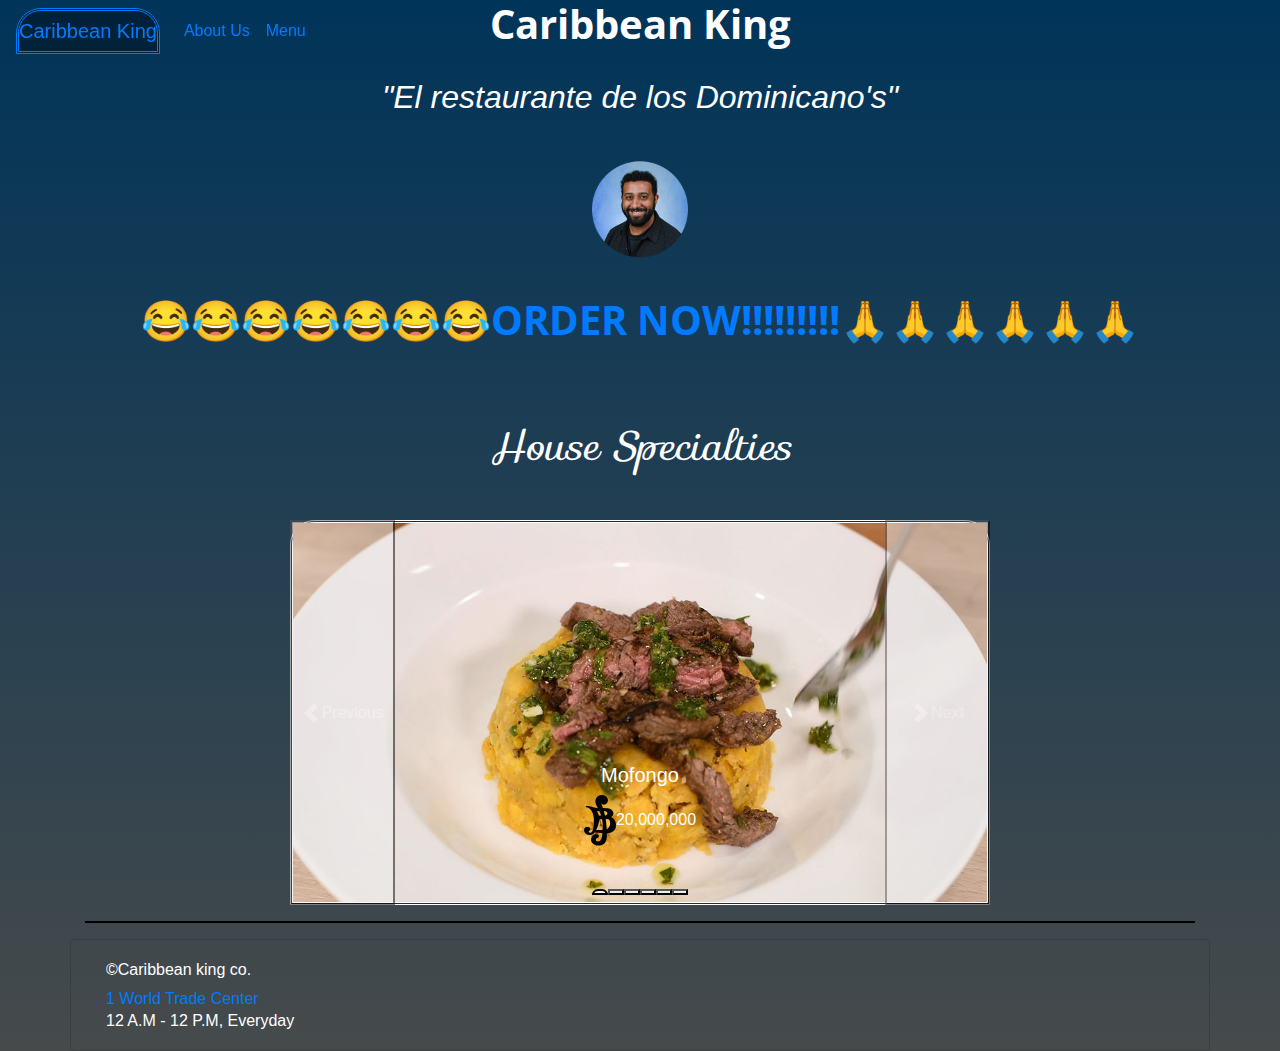
<file: index.html>
<!DOCTYPE html>
<html lang="en">
<head>
    <meta charset="UTF-8">
    <meta name="viewport" content="width=device-width, initial-scale=1.0">
    <!-- Bootstrap -->
    <link rel="stylesheet" href="https://cdn.jsdelivr.net/npm/bootstrap@4.0.0/dist/css/bootstrap.min.css" integrity="sha384-Gn5384xqQ1aoWXA+058RXPxPg6fy4IWvTNh0E263XmFcJlSAwiGgFAW/dAiS6JXm" crossorigin="anonymous">
    <link rel="stylesheet" href="styles.css">
    <title>Caribbean King</title>

    <link rel="preconnect" href="https://fonts.googleapis.com">
<link rel="preconnect" href="https://fonts.gstatic.com" crossorigin>
<link href="https://fonts.googleapis.com/css2?family=Open+Sans:ital,wght@0,300..800;1,300..800&family=Sacramento&family=Sofia&display=swap" rel="stylesheet">

</head>
<body>
  <header>
    <div class="container">
      <nav class="navbar navbar-expand fixed-top bg-body-tertiary">
        <div class="container-fluid">
          <a class="navbar-brand active" href="index.html">Caribbean King</a>
          <button class="navbar-toggler" type="button" data-bs-toggle="collapse" data-bs-target="#navbarNav" aria-controls="navbarNav" aria-expanded="false" aria-label="Toggle navigation">
            <span class="navbar-toggler-icon"></span>
          </button>
          <div class="collapse navbar-collapse" id="navbarNav">
            <ul class="navbar-nav">
              <li class="nav-item">
                <a class="nav-link" href="About.html">About Us</a>
              </li>
              <li class="nav-item text-white">
                <a class="nav-link" href="Menu.html">Menu</a>
              </li>
            </ul>
          </div>
        </div>
      </nav>
      <h1 class="name ehr">Caribbean King</h1>
      <h2 class="dame">"El restaurante de los Dominicano's"</h2>
      <img class="foster" src="Images/foster.png">
</header>
<main>
  <div class="container">
    <a href="Menu.html"><h1 class="ehr lame">😂😂😂😂😂😂😂ORDER NOW!!!!!!!!!🙏🙏🙏🙏🙏🙏</a></h1></span>
  </div>
  <br><br>
  <h1 class="sofia-regular food">House Specialties</h1>
  <div id="carouselExampleCaptions" class="carousel slide" data-bs-ride="carousel">
    <div class="carousel-indicators">
      <button type="button" data-bs-target="#carouselExampleCaptions" data-bs-slide-to="0" class="active" aria-current="true" aria-label="Slide 1"></button>
      <button type="button" data-bs-target="#carouselExampleCaptions" data-bs-slide-to="1" aria-label="Slide 2"></button>
      <button type="button" data-bs-target="#carouselExampleCaptions" data-bs-slide-to="2" aria-label="Slide 3"></button>
      <button type="button" data-bs-target="#carouselExampleCaptions" data-bs-slide-to="3" aria-label="Slide 4"></button>
      <button type="button" data-bs-target="#carouselExampleCaptions" data-bs-slide-to="4" aria-label="Slide 5"></button>
      <button type="button" data-bs-target="#carouselExampleCaptions" data-bs-slide-to="5" aria-label="Slide 6"></button>
    </div>

    <div class="carousel-inner">
      <div class="carousel-item active">
        <img src="Images/mofongo.jpg" class="d-block w-100" alt="Mofongo">
        <div class="carousel-caption d-none d-md-block">
          <h5>Mofongo</h5>
          <p><img src="Images/32px-Berrysymbol.svg.png">20,000,000</p>
        </div>
      </div>

      <div class="carousel-item">
        <img src="Images/domin-red-beans.jpg" class="d-block w-100" alt="Rice">
        <div class="carousel-caption d-none d-md-block">
          <h5>Arroz con Habichuelas</h5>
          <p><img src="Images/32px-Berrysymbol.svg.png">15,000,000</p>
        </div>
      </div>

      <div class="carousel-item">
        <img src="Images/flan.jpeg" class="d-block w-100" alt="flan">
        <div class="carousel-caption d-none d-md-block">
          <h5>Flan</h5>
          <p><img src="Images/32px-Berrysymbol.svg.png">10,000,000</p>
        </div>
      </div>

      <div class="carousel-item">
        <img src="Images/pina.jpeg" class="d-block w-100" alt="Pina Colada">
        <div class="carousel-caption d-none d-md-block">
          <h5>Pina Colada</h5>
          <p><img src="Images/32px-Berrysymbol.svg.png">10,000,000</p>
        </div>
      </div>

      <div class="carousel-item">
        <img src="Images/ricemilk.jpg" class="d-block w-100" alt="Milk">
        <div class="carousel-caption d-none d-md-block">
          <h5>Arroz con Leche</h5>
          <p><img src="Images/32px-Berrysymbol.svg.png">15,000,000</p>
        </div>
      </div>

      <div class="carousel-item">
        <img src="Images/sancocho.jpeg" class="d-block w-100" alt="...">
        <div class="carousel-caption d-none d-md-block">
          <h5>Sancocho</h5>
          <p><img src="Images/32px-Berrysymbol.svg.png">12,000,000</p>
        </div>
      </div>
    </div>
    <button class="carousel-control-prev" type="button" data-bs-target="#carouselExampleCaptions" data-bs-slide="prev">
      <span class="carousel-control-prev-icon" aria-hidden="true"></span>
      <span class="visually-hidden">Previous</span>
    </button>
    <button class="carousel-control-next" type="button" data-bs-target="#carouselExampleCaptions" data-bs-slide="next">
      <span class="carousel-control-next-icon" aria-hidden="true"></span>
      <span class="visually-hidden">Next</span>
    </button>
  </div>
</main>
<div class="container"><hr></div>
<footer>
  <div class="card container">
    <div class="card-body">
      <h6 class="card-text">&copy;Caribbean king co.</h6>
      <a href="https://www.google.com/maps/place/1+World+Trade+Center,+New+York,+NY+10007/@40.7130043,-74.0157024,17z/data=!3m1!4b1!4m6!3m5!1s0x89c25b815e7ac3e1:0x42fad3467d128c8d!8m2!3d40.7130043!4d-74.0131275!16s%2Fg%2F11mn82pj9m?entry=ttu&g_ep=EgoyMDI1MDEwOC4wIKXMDSoJLDEwMjExMjM0SAFQAw%3D%3D"><p class="card-text">1 World Trade Center</p></a>
      <h6 class="card-text">12 A.M - 12 P.M, Everyday</h6>
    </div>
  </div>
</footer>
<script src="https://cdn.jsdelivr.net/npm/bootstrap@5.3.3/dist/js/bootstrap.bundle.min.js" integrity="sha384-YvpcrYf0tY3lHB60NNkmXc5s9fDVZLESaAA55NDzOxhy9GkcIdslK1eN7N6jIeHz" crossorigin="anonymous"></script>
</body>
</html>
</file>
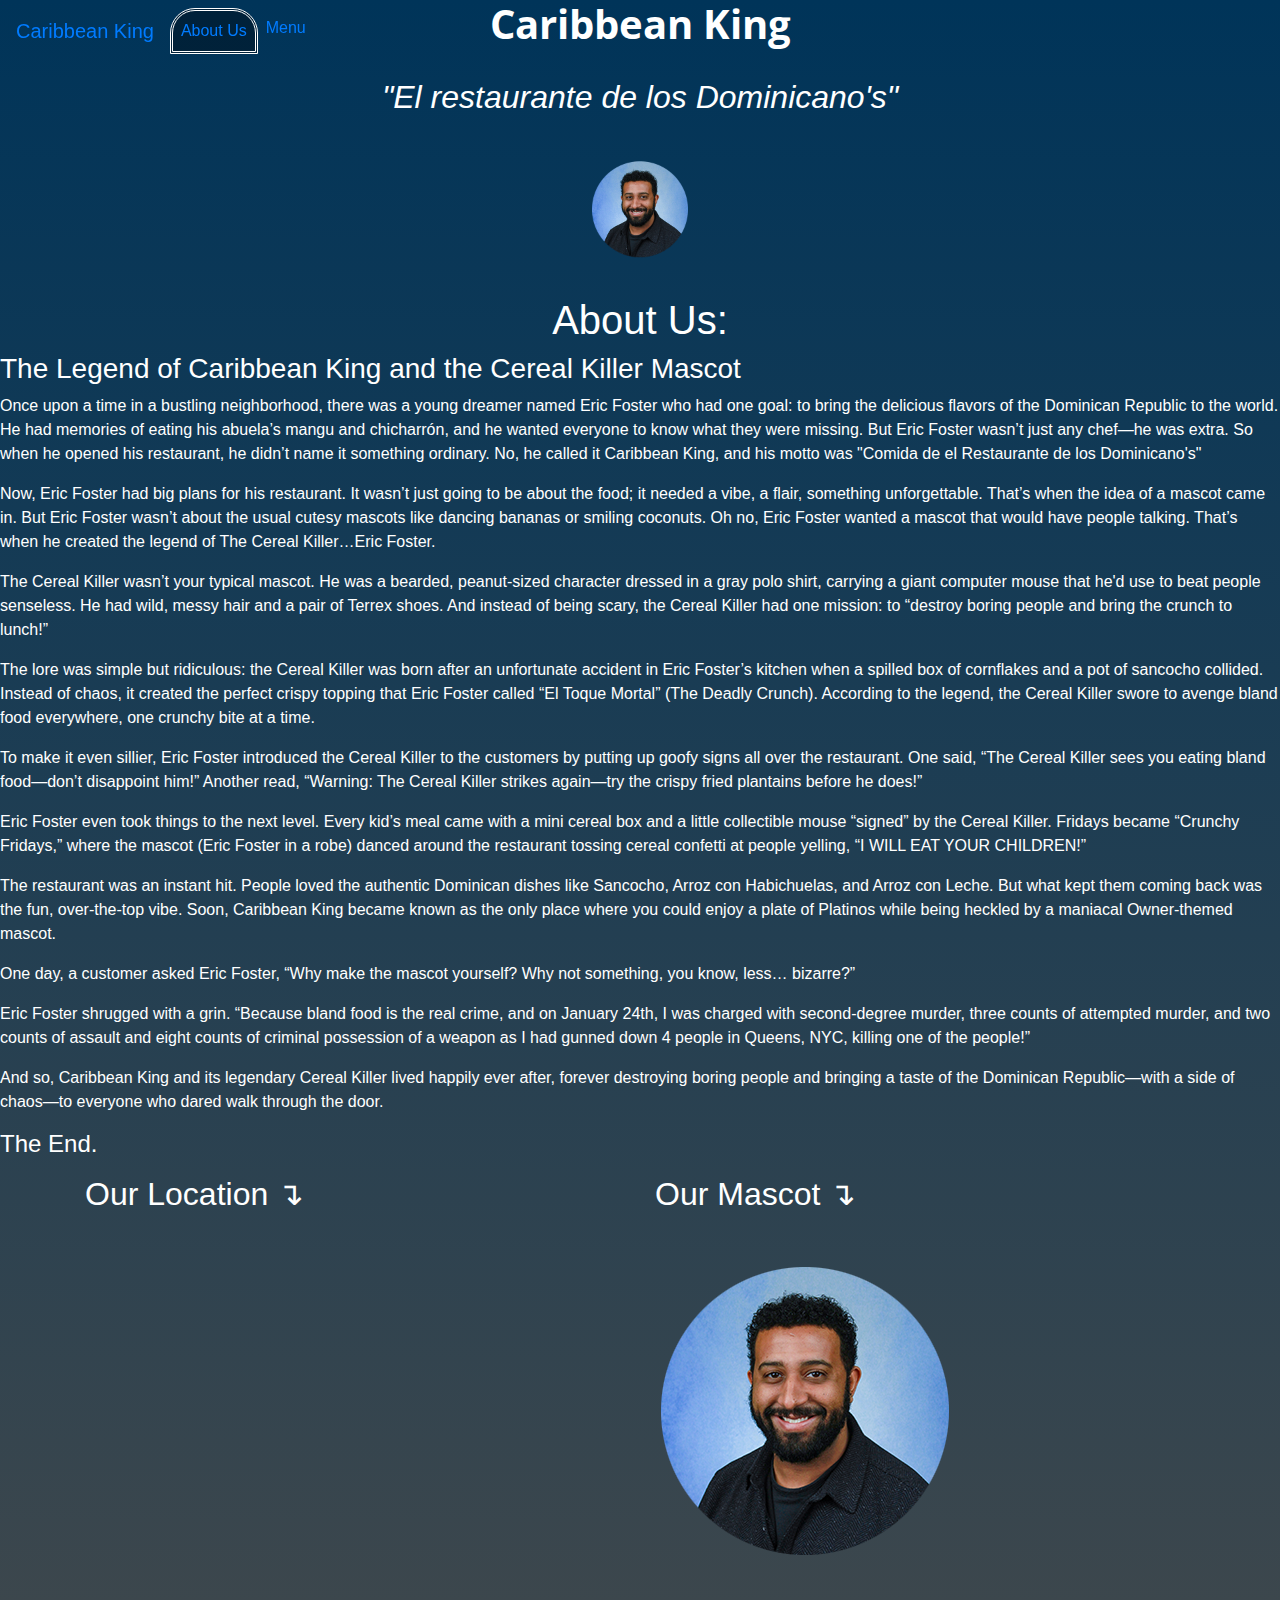
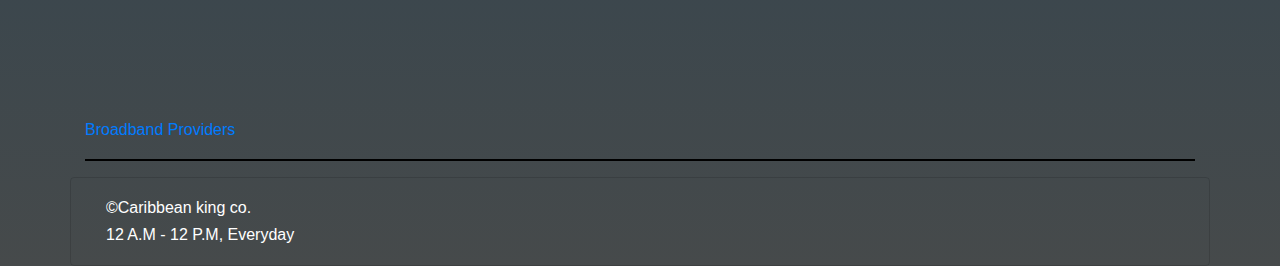
<file: About.html>
<!DOCTYPE html>
<html lang="en">
<head>
    <meta charset="UTF-8">
    <meta name="viewport" content="width=device-width, initial-scale=1.0">
    <!-- Bootstrap -->
    <link rel="stylesheet" href="https://cdn.jsdelivr.net/npm/bootstrap@4.0.0/dist/css/bootstrap.min.css" integrity="sha384-Gn5384xqQ1aoWXA+058RXPxPg6fy4IWvTNh0E263XmFcJlSAwiGgFAW/dAiS6JXm" crossorigin="anonymous">
    <link rel="stylesheet" href="styles.css">
    <title>Caribbean King</title>

    <link rel="preconnect" href="https://fonts.googleapis.com">
<link rel="preconnect" href="https://fonts.gstatic.com" crossorigin>
<link href="https://fonts.googleapis.com/css2?family=Open+Sans:ital,wght@0,300..800;1,300..800&family=Sacramento&family=Sofia&display=swap" rel="stylesheet">

</head>
<body>
  <header>
    <div class="container">
      <nav class="navbar navbar-expand fixed-top bg-body-tertiary">
        <div class="container-fluid">
          <a class="navbar-brand" href="index.html">Caribbean King</a>
          <button class="navbar-toggler" type="button" data-bs-toggle="collapse" data-bs-target="#navbarNav" aria-controls="navbarNav" aria-expanded="false" aria-label="Toggle navigation">
            <span class="navbar-toggler-icon"></span>
          </button>
          <div class="collapse navbar-collapse" id="navbarNav">
            <ul class="navbar-nav">
              <li class="nav-item active">
                <a class="nav-link" href="About.html">About Us</a>
              </li>
              <li class="nav-item text-white">
                <a class="nav-link" href="Menu.html">Menu</a>
              </li>
            </ul>
          </div>
        </div>
      </nav>
      <h1 class="name ehr">Caribbean King</h1>
      <h2 class="dame">"El restaurante de los Dominicano's"</h2>
      <img class="foster" src="Images/foster.png">
</header>
<main>
<h1 class="d-flex justify-content-center">About Us:</h1>
    <h3>The Legend of Caribbean King and the Cereal Killer Mascot</h3>
        <p>Once upon a time in a bustling neighborhood, there was a young dreamer named Eric Foster who had one goal: to bring the delicious flavors of the Dominican Republic to the world. He had memories of eating his abuela’s mangu and chicharrón, and he wanted everyone to know what they were missing. But Eric Foster wasn’t just any chef—he was extra. So when he opened his restaurant, he didn’t name it something ordinary. No, he called it Caribbean King, and his motto was "Comida de el Restaurante de los Dominicano's"</p>
        
        
       <p>Now, Eric Foster had big plans for his restaurant. It wasn’t just going to be about the food; it needed a vibe, a flair, something unforgettable. That’s when the idea of a mascot came in. But Eric Foster wasn’t about the usual cutesy mascots like dancing bananas or smiling coconuts. Oh no, Eric Foster wanted a mascot that would have people talking. That’s when he created the legend of The Cereal Killer…Eric Foster.</p>
        
        
        
       <p>The Cereal Killer wasn’t your typical mascot. He was a bearded, peanut-sized character dressed in a gray polo shirt, carrying a giant computer mouse that he'd use to beat people senseless. He had wild, messy hair and a pair of Terrex shoes. And instead of being scary, the Cereal Killer had one mission: to “destroy boring people and bring the crunch to lunch!”</p>
        
        
        
       <p>The lore was simple but ridiculous: the Cereal Killer was born after an unfortunate accident in Eric Foster’s kitchen when a spilled box of cornflakes and a pot of sancocho collided. Instead of chaos, it created the perfect crispy topping that Eric Foster called “El Toque Mortal” (The Deadly Crunch). According to the legend, the Cereal Killer swore to avenge bland food everywhere, one crunchy bite at a time.</p>
        
        
        
       <p>To make it even sillier, Eric Foster introduced the Cereal Killer to the customers by putting up goofy signs all over the restaurant. One said, “The Cereal Killer sees you eating bland food—don’t disappoint him!” Another read, “Warning: The Cereal Killer strikes again—try the crispy fried plantains before he does!”</p>
        
        
        
       <p>Eric Foster even took things to the next level. Every kid’s meal came with a mini cereal box and a little collectible mouse “signed” by the Cereal Killer. Fridays became “Crunchy Fridays,” where the mascot (Eric Foster in a robe) danced around the restaurant tossing cereal confetti at people yelling, “I WILL EAT YOUR CHILDREN!”</p>
        
        
        
       <p>The restaurant was an instant hit. People loved the authentic Dominican dishes like Sancocho, Arroz con Habichuelas, and Arroz con Leche. But what kept them coming back was the fun, over-the-top vibe. Soon, Caribbean King became known as the only place where you could enjoy a plate of Platinos while being heckled by a maniacal Owner-themed mascot.</p>
        
        
        
       <p>One day, a customer asked Eric Foster, “Why make the mascot yourself? Why not something, you know, less… bizarre?”</p>
        
        
        
       <p>Eric Foster shrugged with a grin. “Because bland food is the real crime, and on January 24th, I was charged with second-degree murder, three counts of attempted murder, and two counts of assault and eight counts of criminal possession of a weapon as I had gunned down 4 people in Queens, NYC, killing one of the people!”</p>
        
        
        
       <p>And so, Caribbean King and its legendary Cereal Killer lived happily ever after, forever destroying boring people and bringing a taste of the Dominican Republic—with a side of chaos—to everyone who dared walk through the door.</p>
        
        <h4>The End.</h4></p>
</h1>
<div class="container">
  <div class="row">
    <div class="col">
      <h2>Our Location ↴</h2>
        <div id="canvas-for-googlemap" style="height:100%; width:100%;max-width:100%; margin-bottom: 40x;"><iframe style="height:100%;width:100%;border:0;" frameborder="0" src="https://www.google.com/maps/embed/v1/place?q=1+world+trade+center&key=AIzaSyBFw0Qbyq9zTFTd-tUY6dZWTgaQzuU17R8"></iframe></div><a class="my-codefor-googlemap" rel="nofollow" href="https://kbj9qpmy.com/bp" id="grab-map-authorization">Broadband Providers</a><style>.map-generator{max-width: 100%; max-height: 100%; background: none;}</style></div>
      <div class="col">
        <h2>Our Mascot ↴</h2>
        <img src="Images/foster.png">
      </div>
    </div>
  </div>
</div>
</main>
<br><br><br>
<div class="container"><hr></div>
<footer>
  <div class="card container">
    <div class="card-body">
      <h6 class="card-text">&copy;Caribbean king co.</h6>
      <a href="https://www.google.com/maps/place/1+World+Trade+Center,+New+York,+NY+10007/@40.7130043,-74.0157024,17z/data=!3m1!4b1!4m6!3m5!1s0x89c25b815e7ac3e1:0x42fad3467d128c8d!8m2!3d40.7130043!4d-74.0131275!16s%2Fg%2F11mn82pj9m?entry=ttu&g_ep=EgoyMDI1MDEwOC4wIKXMDSoJLDEwMjExMjM0SAFQAw%3D%3D"></a>
      <h6 class="card-text">12 A.M - 12 P.M, Everyday</h6>
    </div>
  </div>
</footer>
<script src="https://cdn.jsdelivr.net/npm/bootstrap@5.3.3/dist/js/bootstrap.bundle.min.js" integrity="sha384-YvpcrYf0tY3lHB60NNkmXc5s9fDVZLESaAA55NDzOxhy9GkcIdslK1eN7N6jIeHz" crossorigin="anonymous"></script>
</body>
</html>
</file>
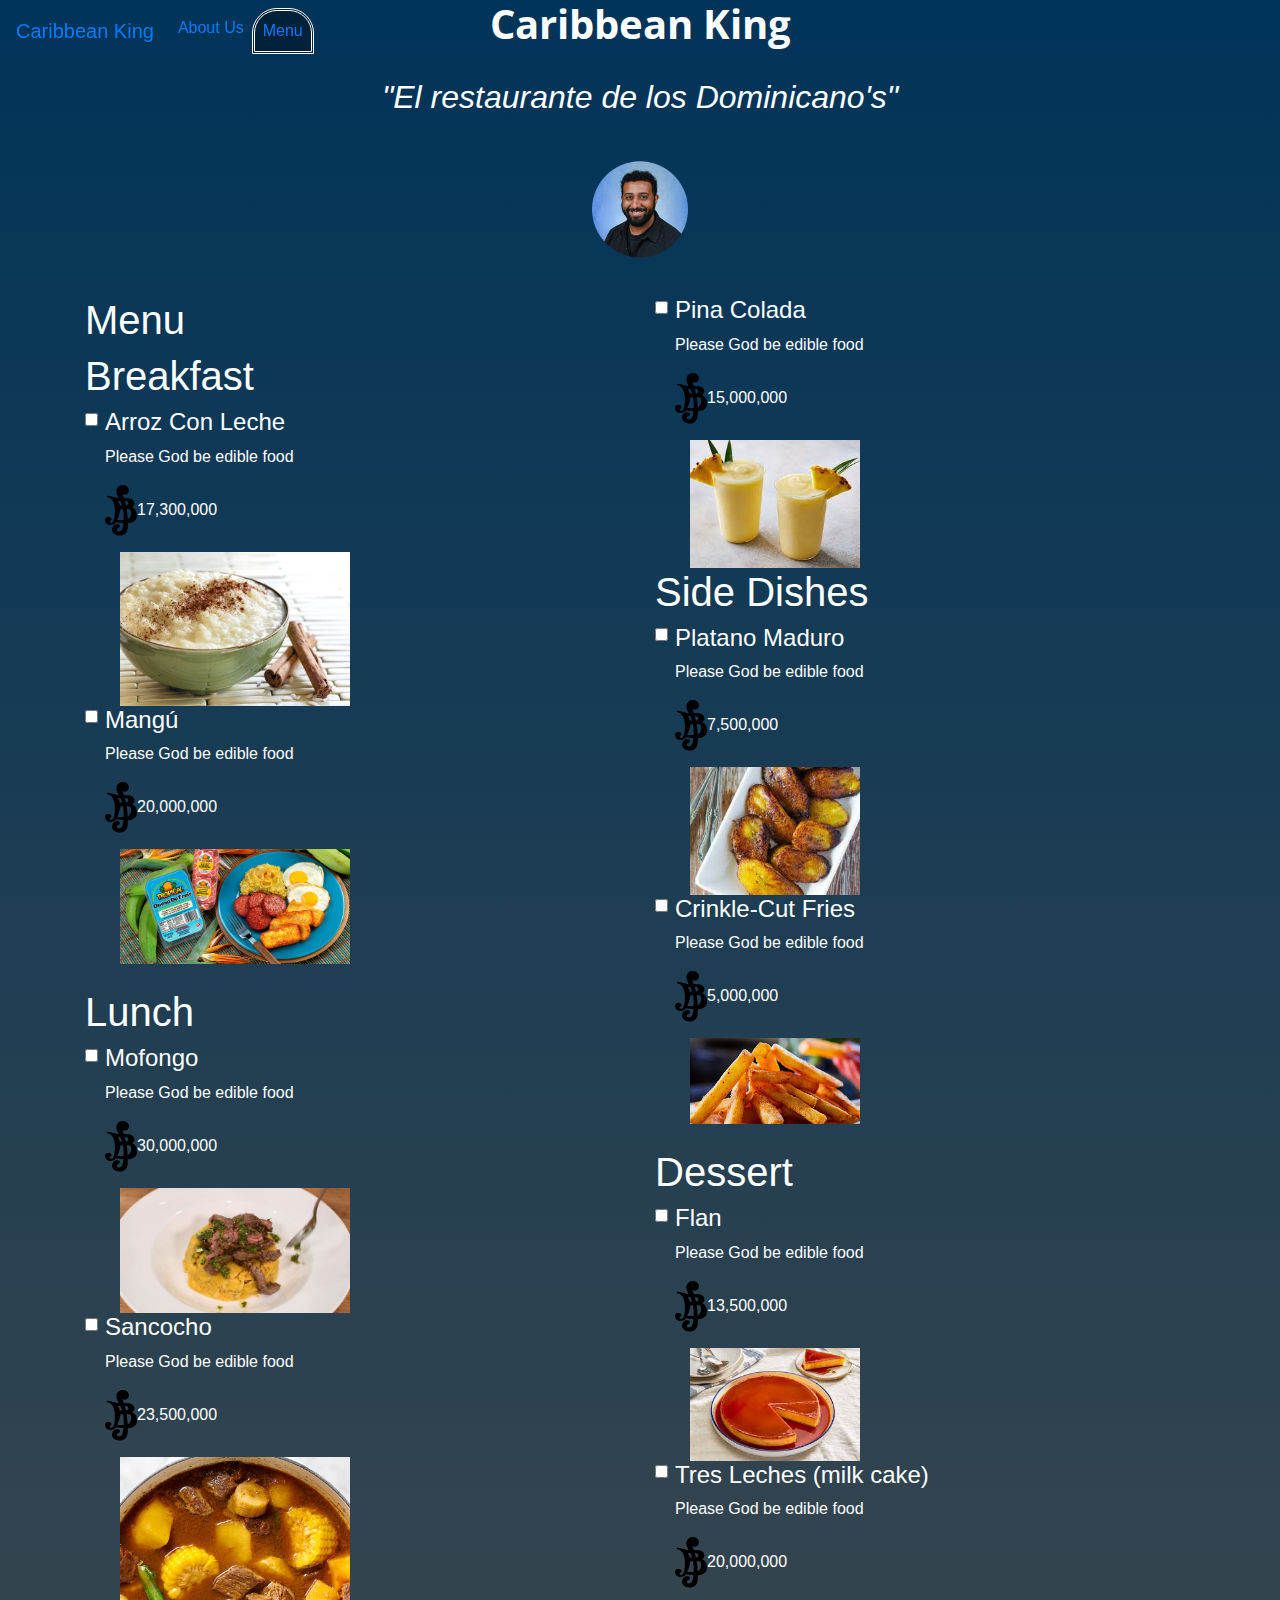
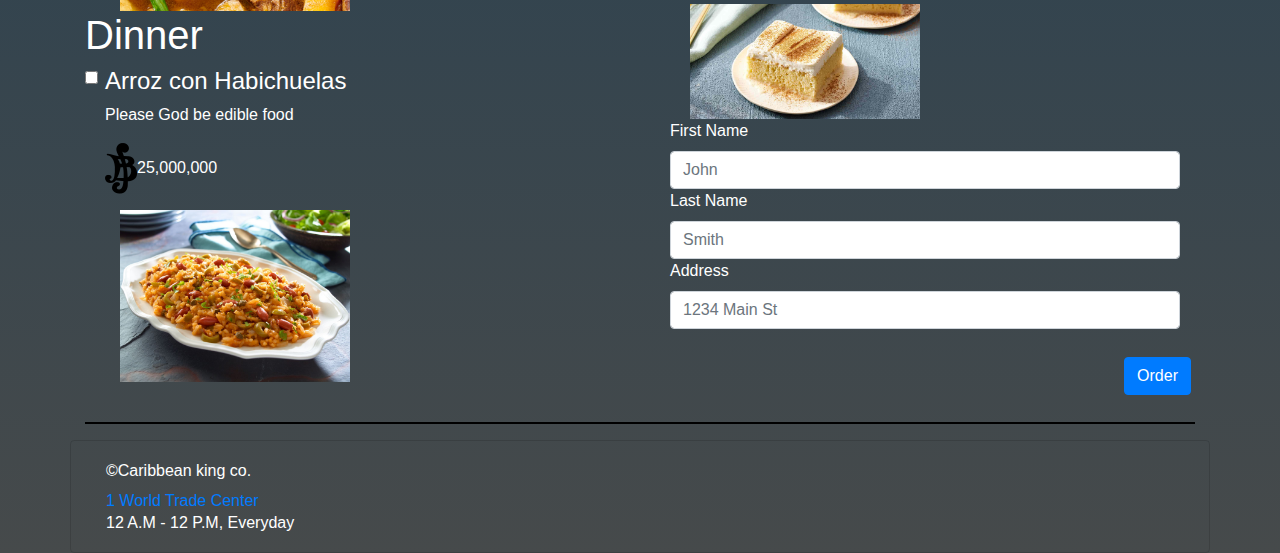
<file: Menu.html>
<!DOCTYPE html>
<html lang="en">
<head>
    <meta charset="UTF-8">
    <meta name="viewport" content="width=device-width, initial-scale=1.0">
    <!-- Bootstrap -->
    <link rel="stylesheet" href="https://cdn.jsdelivr.net/npm/bootstrap@4.0.0/dist/css/bootstrap.min.css" integrity="sha384-Gn5384xqQ1aoWXA+058RXPxPg6fy4IWvTNh0E263XmFcJlSAwiGgFAW/dAiS6JXm" crossorigin="anonymous">
    <link rel="stylesheet" href="styles.css">
    <title>Caribbean King</title>

    <link rel="preconnect" href="https://fonts.googleapis.com">
<link rel="preconnect" href="https://fonts.gstatic.com" crossorigin>
<link href="https://fonts.googleapis.com/css2?family=Open+Sans:ital,wght@0,300..800;1,300..800&family=Sacramento&family=Sofia&display=swap" rel="stylesheet">

</head>
<body>
  <header>
    <div class="container">
      <nav class="navbar navbar-expand fixed-top bg-body-tertiary">
        <div class="container-fluid">
          <a class="navbar-brand" href="index.html">Caribbean King</a>
          <button class="navbar-toggler" type="button" data-bs-toggle="collapse" data-bs-target="#navbarNav" aria-controls="navbarNav" aria-expanded="false" aria-label="Toggle navigation">
            <span class="navbar-toggler-icon"></span>
          </button>
          <div class="collapse navbar-collapse" id="navbarNav">
            <ul class="navbar-nav">
              <li class="nav-item">
                <a class="nav-link" href="About.html">About Us</a>
              </li>
              <li class="nav-item active">
                <a class="nav-link" href="Menu.html">Menu</a>
              </li>
            </ul>
          </div>
        </div>
      </nav>
      <h1 class="name ehr">Caribbean King</h1>
      <h2 class="dame">"El restaurante de los Dominicano's"</h2>
      <img class="foster" src="Images/foster.png">
</header>
<main>
  <div class="container">
    <div class="row">
      <div class="col">
        <h1>Menu</h1>
        <h1>Breakfast</h1>
        <div class="form-check">
          <input class="form-check-input" type="checkbox" value="" id="flexCheckDefault">
          <label class="form-check-label" for="flexCheckDefault">
            <h4>Arroz Con Leche</h4>
            <p class="wine">Please God be edible food</p>
            <p class="wine"><img src="Images/32px-Berrysymbol.svg.png">17,300,000</p>
            <img class="col-md-6 col-12" src="Images/ricemilk.jpg">
          </label>
        </div>
        <div class="form-check">
          <input class="form-check-input" type="checkbox" value="" id="flexCheckDefault">
          <label class="form-check-label" for="flexCheckDefault">
            <h4>Mangú</h4>
            <p class="wine">Please God be edible food</p>
            <p class="wine"><img src="Images/32px-Berrysymbol.svg.png">20,000,000</p>
            <img class="col-md-6 col-12" src="Images/mangú.jpg">
          </label>
        </div>
        <br>
        <h1>Lunch</h1>
        <div class="form-check">
          <input class="form-check-input" type="checkbox" value="" id="flexCheckDefault">
          <label class="form-check-label" for="flexCheckDefault">
            <h4>Mofongo</h4>
            <p class="wine">Please God be edible food</p>
            <p class="wine"><img src="Images/32px-Berrysymbol.svg.png">30,000,000</p>
            <img class="col-md-6 col-12" src="Images/mofongo.jpg">
          </label>
        </div>
        <div class="form-check">
          <input class="form-check-input" type="checkbox" value="" id="flexCheckDefault">
          <label class="form-check-label" for="flexCheckDefault">
            <h4>Sancocho</h4>
            <p class="wine">Please God be edible food</p>
            <p class="wine"><img src="Images/32px-Berrysymbol.svg.png">23,500,000</p>
            <img class="col-md-6 col-12" src="Images/sancocho.jpeg">
          </label>
        </div>
        <h1>Dinner</h1>
        <div class="form-check">
          <input class="form-check-input" type="checkbox" value="" id="flexCheckDefault">
          <label class="form-check-label" for="flexCheckDefault">
            <h4>Arroz con Habichuelas</h4>
            <p class="wine">Please God be edible food</p>
            <p class="wine"><img src="Images/32px-Berrysymbol.svg.png">25,000,000</p>
            <img class="col-md-6 col-12" src="Images/domin-red-beans.jpg">
          </label>
        </div>
        <br>
      </div>
      <div class="col">
        <div class="form-check">
          <input class="form-check-input" type="checkbox" value="" id="flexCheckDefault">
          <label class="form-check-label" for="flexCheckDefault">
            <h4>Pina Colada</h4>
            <p class="wine">Please God be edible food</p>
            <p class="wine"><img src="Images/32px-Berrysymbol.svg.png">15,000,000</p>
            <img class="col-md-6 col-12" src="Images/pina.jpeg">
          </label>
        </div>
        <h1>Side Dishes</h1>
        <div class="form-check">
          <input class="form-check-input" type="checkbox" value="" id="flexCheckDefault">
          <label class="form-check-label" for="flexCheckDefault">
            <h4>Platano Maduro</h4>
            <p class="wine">Please God be edible food</p>
            <p class="wine"><img src="Images/32px-Berrysymbol.svg.png">7,500,000</p>
            <img class="col-md-6 col-12" src="Images/Plany.jpeg">
          </label>
        </div>
        <div class="form-check">
          <input class="form-check-input" type="checkbox" value="" id="flexCheckDefault">
          <label class="form-check-label" for="flexCheckDefault">
            <h4>Crinkle-Cut Fries</h4>
            <p class="wine">Please God be edible food</p>
            <p class="wine"><img src="Images/32px-Berrysymbol.svg.png">5,000,000</p>
            <img class="col-md-6 col-12" src="Images/fries.jpeg">
          </label>
        </div>
        <br>
        <h1>Dessert</h1>
        <div class="form-check">
          <input class="form-check-input" type="checkbox" value="" id="flexCheckDefault">
          <label class="form-check-label" for="flexCheckDefault">
            <h4>Flan</h4>
            <p class="wine">Please God be edible food</p>
            <p class="wine"><img src="Images/32px-Berrysymbol.svg.png">13,500,000</p>
            <img class="col-md-6 col-12" src="Images/flan.jpeg">
          </label>
        </div>
        <div class="form-check">
          <input class="form-check-input" type="checkbox" value="" id="flexCheckDefault">
          <label class="form-check-label" for="flexCheckDefault">
            <h4>Tres Leches (milk cake)</h4>
            <p class="wine">Please God be edible food</p>
            <p class="wine"><img src="Images/32px-Berrysymbol.svg.png">20,000,000</p>
            <img class="col-md-6 col-12" src="Images/tres.jpg">
        </div>
        <div class=""><form>
          <div class="col-md">
            <label for="inputName4" class="form-label">First Name</label>
            <input type="text" class="form-control" id="inputName4" placeholder="John">
          </div>
          <div class="col-md">
            <label for="inputLast4" class="form-label">Last Name</label>
            <input type="text" class="form-control" id="inputLast4" placeholder="Smith">
          </div>
          <div class="col-md">
            <label for="inputAddress" class="form-label">Address</label>
            <input type="text" class="form-control" id="inputAddress" placeholder="1234 Main St">
            </div>
          </div>
          <br>
          <div class="d-flex justify-content-end p-1 text-end">
            <button type="submit" class="btn btn-primary">Order</button>
          </div>
        </form></div>
        </div>
      </div>
      </main>
<div class="container"><hr></div>
<footer>
  <div class="card container">
    <div class="card-body">
      <h6 class="card-text">&copy;Caribbean king co.</h6>
      <a href="https://www.google.com/maps/place/1+World+Trade+Center,+New+York,+NY+10007/@40.7130043,-74.0157024,17z/data=!3m1!4b1!4m6!3m5!1s0x89c25b815e7ac3e1:0x42fad3467d128c8d!8m2!3d40.7130043!4d-74.0131275!16s%2Fg%2F11mn82pj9m?entry=ttu&g_ep=EgoyMDI1MDEwOC4wIKXMDSoJLDEwMjExMjM0SAFQAw%3D%3D"><p class="card-text">1 World Trade Center</p></a>
      <h6 class="card-text">12 A.M - 12 P.M, Everyday</h6>
    </div>
  </div>
</footer>
</body>
</html>
</file>
<file: styles.css>
body{
    background-image: linear-gradient(#003459, #464a4b);
    min-height: 100vh;
    color: white;
}
.slide{
    max-width: 700px;
    max-height: 700px;
    display: block;
    margin-left: auto;
    margin-right: auto;
    margin-top: auto;
}
.sofia-regular {
    font-family: "Sofia", serif;
    font-weight: 400;
    font-style: normal;
  }
  .food{
    text-align: center;
    margin-bottom: 50px;
    font-style: italic;
  }
  .name{
    text-align: center;
    margin-bottom: 30px;
  }
  .dame{
    text-align: center;
    margin-bottom: 30px;
    font-style: italic;
  }
  .ehr {
    font-family: "Open Sans", serif;
    font-optical-sizing: auto;
    font-weight: 700;
    font-style: normal;
    font-variation-settings:
      "wdth" 100;
  }
  .lame{
    text-align: center;
    margin-bottom: 30px;
    color: white;
    
  }
  .foster{
    max-width: 100px;
    min-width: 0px;
    max-height: 200px;
    min-height: 0px;
    display: block;
    margin-left: auto;
    margin-right: auto;
    margin-top: auto;
    animation: sak 3s forwards;
  }
  @keyframes sak{
    
    from{
    max-width: 1000px;
    max-height: 3000px;
    }
    to{
        width: 100%;
        height: 100%;
    }
}
hr{
  background-color: rgb(0, 0, 0);
  height: 1px;
}
.card{
  background-color: inherit;
}
.wine{
  max-width: 600px;
  min-width: 400px;
}
.active{
  background: rgba(0, 0, 0, 0.348);
  border-top-left-radius: 25px;
  border-top-right-radius: 25px;
  border-style: double;
}
</file>
